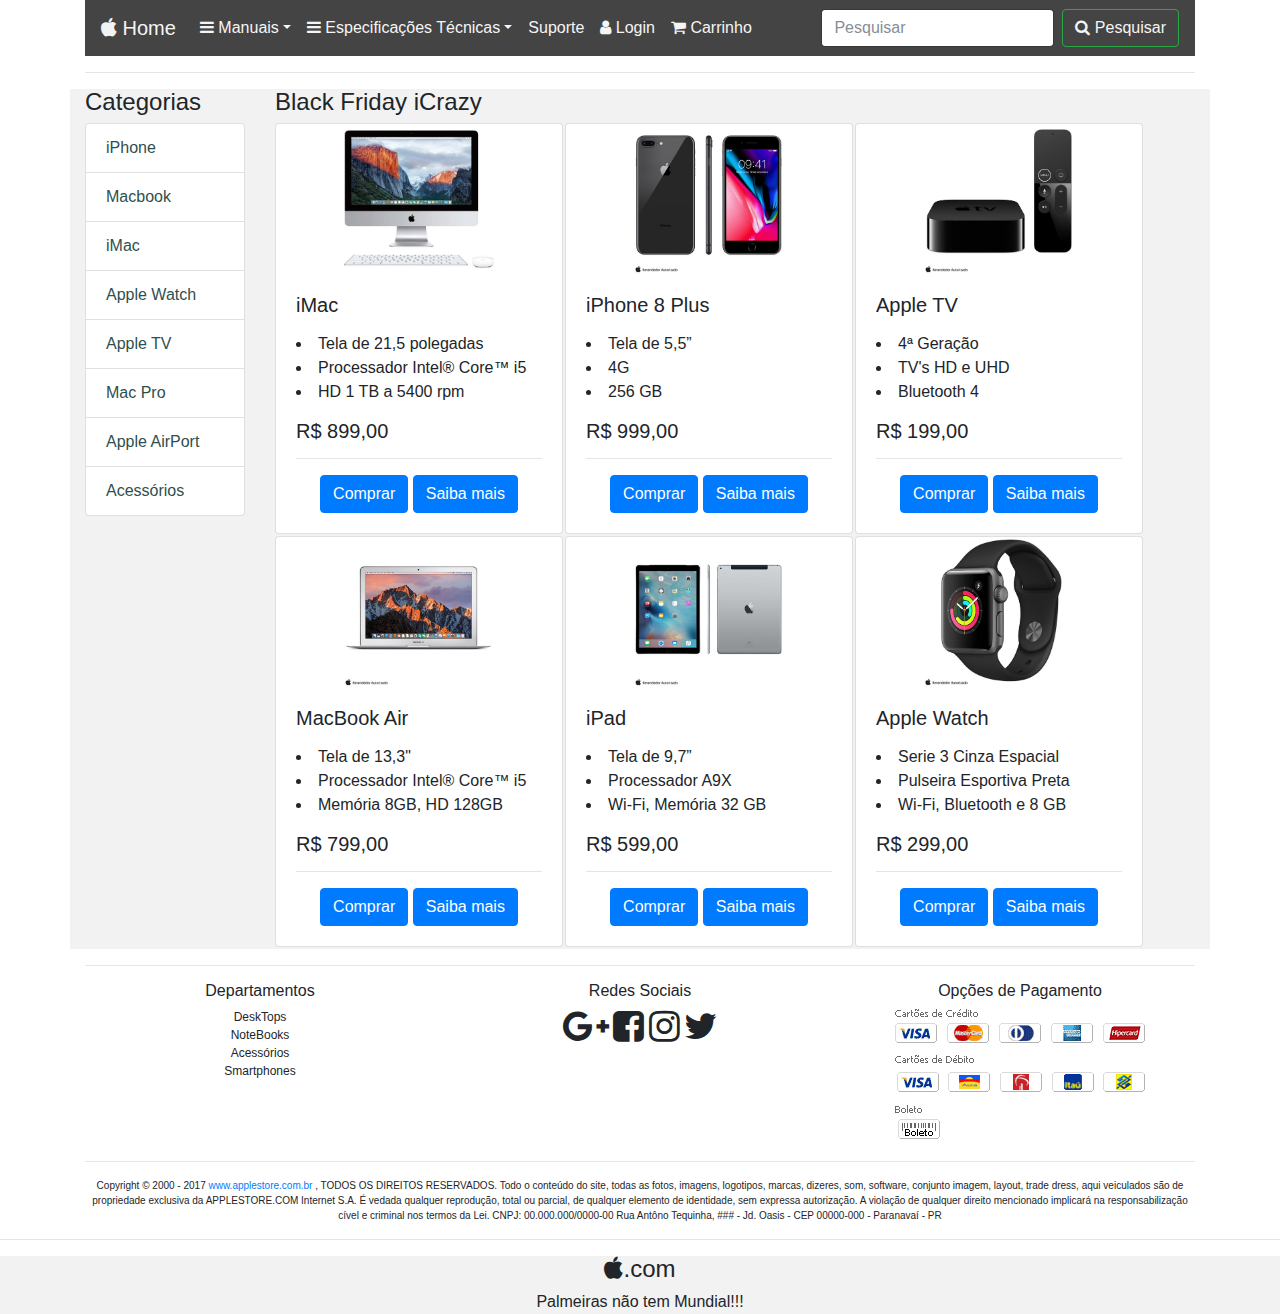
<file: public_html/AppleStore.html>
<html>
    <head>
        <title>Apple Store</title>
        <meta charset="UTF-8">
        <meta name="viewport" content="width=device-width, initial-scale=1.0">
        <script src="js/jquery-3.2.1.js"></script>
        <script src="js/popper.js"></script>
        <script src="js/bootstrap.js"></script>
        <link rel="stylesheet" href="css/bootstrap.css" type="text/css"/>
        <link rel="stylesheet" href="https://cdnjs.cloudflare.com/ajax/libs/font-awesome/4.7.0/css/font-awesome.min.css">
        <link rel="stylesheet" href="https://fonts.googleapis.com/icon?family=Material+Icons">
        <style>
            .card{
                margin-right: 2px;
                margin-bottom: 2px;
                width: 18rem;
                float: left;
            }
            .card-img{
                text-align: center;                
            }
            .card-body{
                text-align: left;                               
            }
            .card-img-top{
                width: 150px;
            }
            .btn-card{
                text-align: center;
            }
        </style>
    </head>
    <body>
        <div class="container">
            <!--===================================================================================-->
            <div class="row">               
                <div class="col">
                    <nav class="navbar navbar-expand-lg navbar-light" style=" background-color: #444444;">
                        <a class="navbar-brand" href="AppleStore.html" style="color: whitesmoke">
                            <i style="color: #F2F2F2" class="fa fa-apple" aria-hidden="true"></i> Home</a>
                        <button class="navbar-toggler" type="button" data-toggle="collapse" data-target="#navbarSupportedContent" aria-controls="navbarSupportedContent" aria-expanded="false" aria-label="Toggle navigation">
                            <span class="navbar-toggler-icon"></span>
                        </button>

                        <div class="collapse navbar-collapse" id="navbarSupportedContent">
                            <ul class="navbar-nav mr-auto">
                                <li class="nav-item dropdown">
                                    <a class="nav-link dropdown-toggle" href="#" id="navbarDropdownMenuLink" data-toggle="dropdown" aria-haspopup="true" aria-expanded="false" style="color: whitesmoke">
                                        <i class="fa fa-bars" aria-hidden="true"></i> Manuais</a>                                   
                                    <div class="dropdown-menu" aria-labelledby="navbarDropdownMenuLink">
                                        <a class="dropdown-item" href="#">iPhone</a>
                                        <a class="dropdown-item" href="#">Macbook</a>
                                        <a class="dropdown-item" href="#">iMac</a>
                                        <a class="dropdown-item" href="#">Apple Watch</a>
                                        <a class="dropdown-item" href="#">Apple TV</a>
                                        <a class="dropdown-item" href="#">Mac Pro</a>
                                        <a class="dropdown-item" href="#">Apple AirPort</a>
                                        <a class="dropdown-item" href="#">Acessórios</a>
                                    </div>
                                </li>
                                <li class="nav-item dropdown">
                                    <a class="nav-link dropdown-toggle" href="#" id="navbarDropdownMenuLink" data-toggle="dropdown" aria-haspopup="true" aria-expanded="false" style="color: whitesmoke">
                                        <i class="fa fa-bars" aria-hidden="true"></i> Especificações Técnicas</a>
                                    <div class="dropdown-menu" aria-labelledby="navbarDropdownMenuLink">
                                        <a class="dropdown-item" href="#">iPhone</a>
                                        <a class="dropdown-item" href="#">Macbook</a>
                                        <a class="dropdown-item" href="#">iMac</a>
                                        <a class="dropdown-item" href="#">Apple Watch</a>
                                        <a class="dropdown-item" href="#">Apple TV</a>
                                        <a class="dropdown-item" href="#">Mac Pro</a>
                                        <a class="dropdown-item" href="#">Apple AirPort</a>
                                        <a class="dropdown-item" href="#">Acessórios</a> 
                                    </div>
                                </li>
                                <li class="nav-item"><a class="nav-link" href="#" style="color: whitesmoke">Suporte</a>
                                </li>
                                <li class="nav-item"><a class="nav-link" href="Cadastro.html" style="color: whitesmoke"> 
                                        <i class="fa fa-user" aria-hidden="true"></i> Login</a>
                                </li>
                                <li class="nav-item"><a class="nav-link" href="CarrinhoDeCompras.html" style="color: whitesmoke"> 
                                        <i class="fa fa-shopping-cart" aria-hidden="true"></i> Carrinho</a>
                                </li>
                            </ul>
                            <form class="form-inline my-2 my-lg-0">
                                <input class="form-control mr-sm-2" type="text" placeholder="Pesquisar" aria-label="Search">
                                <button class="btn btn-outline-success my-2 my-sm-0" href="www.google.com.br" type="submit" style="color: whitesmoke">
                                    <i class="fa fa-search" aria-hidden="true"></i> Pesquisar</button>
                            </form>
                        </div>
                    </nav>
                </div>
            </div>
            <hr>
            <!--===================================================================================-->
            <div class="row" style="background: #F2F2F2">
                <div class="col-2">
                    <h4>Categorias</h4>
                    <ul class="list-group">
                        <li class="list-group-item"><a href="#" style="color: darkslategray">iPhone</a></li>
                        <li class="list-group-item"><a href="#" style="color: darkslategray">Macbook</a></li>                       
                        <li class="list-group-item"><a href="#" style="color: darkslategray">iMac</a></li>                        
                        <li class="list-group-item"><a href="#" style="color: darkslategray">Apple Watch</a></li>                         
                        <li class="list-group-item"><a href="#" style="color: darkslategray">Apple TV</a></li>                         
                        <li class="list-group-item"><a href="#" style="color: darkslategray">Mac Pro</a></li>                         
                        <li class="list-group-item"><a href="#" style="color: darkslategray">Apple AirPort</a></li>                         
                        <li class="list-group-item"><a href="#" style="color: darkslategray">Acessórios</a></li>                        
                    </ul>
                </div>
                <div class="col-10">
                    <h4>Black Friday iCrazy</h4>
                    <div class="card">
                        <div class="card-img">
                            <img class="card-img-top" src="imagem/imac.jpg">
                        </div>
                        <div class="card-body">
                            <h5 class="card-title">iMac</h5>
                            <p class="card-text">
                            <li>Tela de 21,5 polegadas</li>
                            <li>Processador Intel® Core™ i5</li>
                            <li>HD 1 TB a 5400 rpm</li>                                
                            </p>
                            <h5>R$ 899,00</h5>
                            <hr>
                            <div class="btn-card">
                                <a href="iehieh.html" class="btn btn-primary">Comprar</a>                           
                                <a href="Produto.html" class="btn btn-primary">Saiba mais</a>
                            </div>                                
                        </div>
                    </div>                    
                    <div class="card">
                        <div class="card-img">
                            <img class="card-img-top"  src="imagem/iphone8black.jpg">
                        </div>
                        <div class="card-body">
                            <h5 class="card-title">iPhone 8 Plus</h5>
                            <p class="card-text">
                            <li>Tela de 5,5”</li>
                            <li>4G</li>
                            <li>256 GB</li>                            
                            </p>
                            <h5>R$ 999,00</h5>
                            <hr>
                            <div class="btn-card">
                                <a href="iehieh.html" class="btn btn-primary">Comprar</a>                           
                                <a href="Produto.html" class="btn btn-primary">Saiba mais</a>
                            </div>
                        </div>
                    </div>                    
                    <div class="card">
                        <div class="card-img">
                            <img class="card-img-top"src="imagem/Apple TV.jpg">                        
                        </div>
                        <div class="card-body">
                            <h5 class="card-title">Apple TV</h5>
                            <p class="card-text">
                            <li>4ª Geração</li>
                            <li>TV's HD e UHD</li>
                            <li>Bluetooth 4</li>                                                      
                            </p>
                            <h5>R$ 199,00</h5>
                            <hr>
                            <div class="btn-card">
                                <a href="iehieh.html" class="btn btn-primary">Comprar</a>                           
                                <a href="Produto.html" class="btn btn-primary">Saiba mais</a>
                            </div>
                        </div>
                    </div>                    
                    <div class="card">
                        <div class="card-img">
                            <img class="card-img-top" src="imagem/macbook.jpg">
                        </div>
                        <div class="card-body">
                            <h5 class="card-title">MacBook Air</h5>
                            <p class="card-text">
                            <li>Tela de 13,3"</li>
                            <li>Processador Intel® Core™ i5</li>
                            <li>Memória 8GB, HD 128GB</li>                                
                            </p>
                            <h5>R$ 799,00</h5>
                            <hr>
                            <div class="btn-card">
                                <a href="iehieh.html" class="btn btn-primary">Comprar</a>                           
                                <a href="Produto.html" class="btn btn-primary">Saiba mais</a>
                            </div>
                        </div>
                    </div>                    
                    <div class="card">
                        <div class="card-img">
                            <img class="card-img-top" src="imagem/ipadgray.jpg">
                        </div>
                        <div class="card-body">
                            <h5 class="card-title">iPad</h5>
                            <p class="card-text">
                            <li>Tela de 9,7”</li>
                            <li>Processador A9X</li>
                            <li>Wi-Fi, Memória 32 GB</li>                            
                            </p>
                            <h5>R$ 599,00</h5>
                            <hr>
                            <div class="btn-card">
                                <a href="iehieh.html" class="btn btn-primary">Comprar</a>                           
                                <a href="Produto.html" class="btn btn-primary">Saiba mais</a>
                            </div>                            
                        </div>
                    </div>                    
                    <div class="card">
                        <div class="card-img">
                            <img class="card-img-top"  src="imagem/watch.jpg" alt="Card image cap">
                        </div>                        
                        <div class="card-body">
                            <h5 class="card-title">Apple Watch</h5>
                            <p class="card-text">
                            <li>Serie 3 Cinza Espacial</li>
                            <li>Pulseira Esportiva Preta</li>
                            <li>Wi-Fi, Bluetooth e 8 GB</li>                    
                            </p>
                            <h5>R$ 299,00</h5>
                            <hr>
                            <div class="btn-card">
                                <a href="iehieh.html" class="btn btn-primary">Comprar</a>                           
                                <a href="Produto.html" class="btn btn-primary">Saiba mais</a>
                            </div>
                        </div>
                    </div>                    
                </div>
            </div>
            <hr>

            <!--===================================================================================-->
            <div class="row" style="text-align: center">
                <div class="col">
                    <h6>Departamentos</h6>
                    <p style="font-size: 12px">DeskTops</br>NoteBooks</br>Acessórios</br>Smartphones</p>
                </div>
                <div class="col">
                    <h6>Redes Sociais</h6>
                    <div style="text-align: center">
                        <i style="font-size:36px" class="fa fa-google-plus" aria-hidden="true"></i>
                        <i style="font-size:36px" class="fa fa-facebook-square" aria-hidden="true"></i>
                        <i style="font-size:36px" class="fa fa-instagram" aria-hidden="true"></i>
                        <i style="font-size:36px" class="fa fa-twitter" aria-hidden="true"></i>

                    </div>

                </div>
                <div class="col">
                    <h6>Opções de Pagamento</h6>
                    <img style="" src="imagem/opcoes.png" alt=""/>
                </div>
            </div>
            <hr>
            <div>
                <p style="text-align: center; font-size: 10px">Copyright © 2000 - 2017 
                    <a href="AppleStore.html">www.applestore.com.br</a> , TODOS OS DIREITOS RESERVADOS. 
                    Todo o conteúdo do site, todas as fotos, imagens, logotipos, marcas, dizeres, som, 
                    software, conjunto imagem, layout, trade dress, aqui veiculados são de propriedade 
                    exclusiva da APPLESTORE.COM Internet S.A. É vedada qualquer reprodução, total ou parcial, 
                    de qualquer elemento de identidade, sem expressa autorização. A violação de qualquer 
                    direito mencionado implicará na responsabilização cível e criminal nos termos da Lei. 
                    CNPJ: 00.000.000/0000-00 Rua Antôno Tequinha, ### - Jd. Oasis - CEP 00000-000 - Paranavaí - PR</p>
            </div>
        </div>
        <hr>
        <div style="background: #F2F2F2">
            <div style="text-align: center">
                <h4><i class="fa fa-apple" aria-hidden="true"></i>.com</h4> Palmeiras não tem Mundial!!!
            </div>
        </div>
    </body>
</html>
</file>
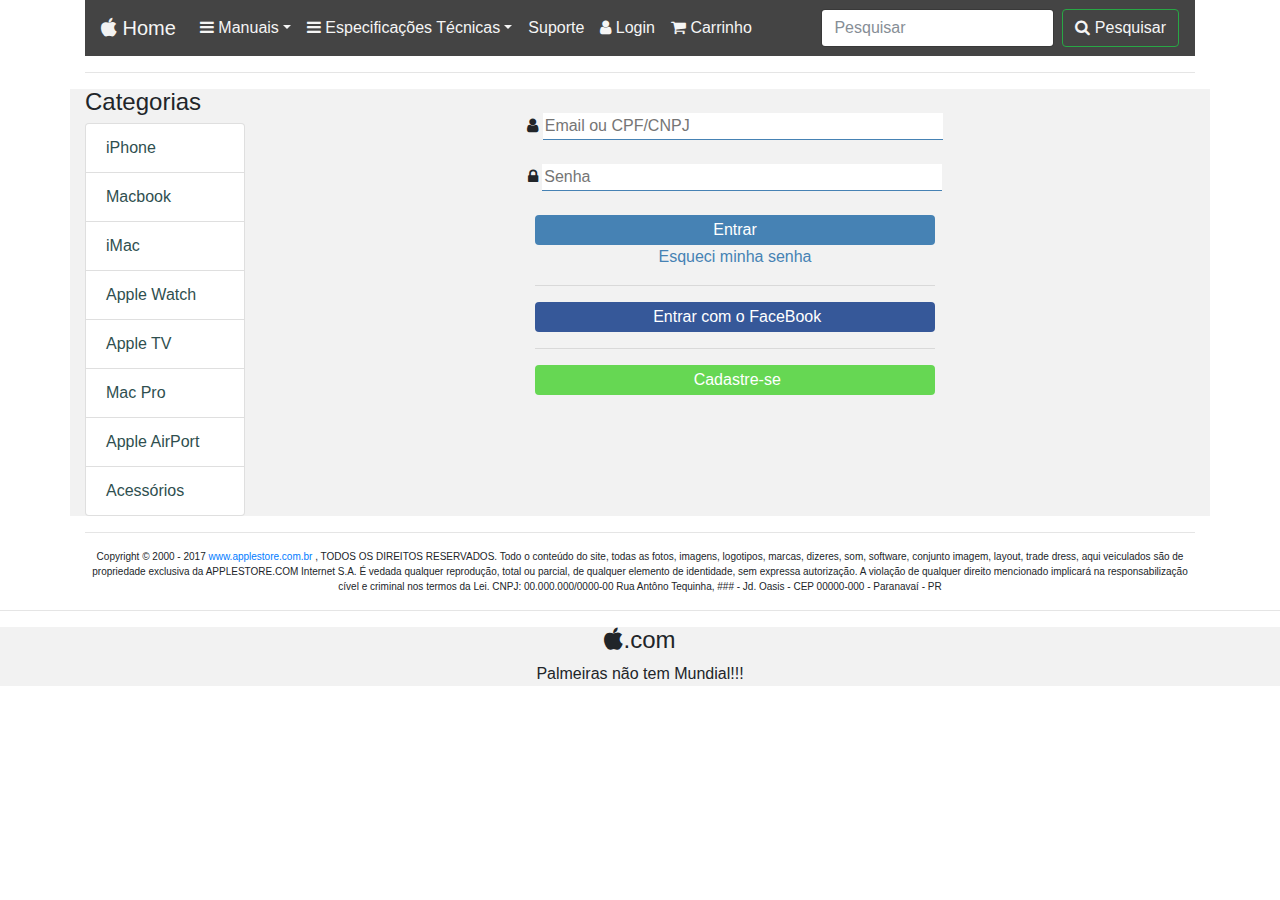
<file: public_html/Cadastro.html>
<html>
    <head>
        <title>Apple Store</title>
        <meta charset="UTF-8">
        <meta name="viewport" content="width=device-width, initial-scale=1.0">
        <script src="js/jquery-3.2.1.js"></script>
        <script src="js/popper.js"></script>
        <script src="js/bootstrap.js"></script>
        <link rel="stylesheet" href="css/bootstrap.css" type="text/css"/>
        <link rel="stylesheet" href="https://cdnjs.cloudflare.com/ajax/libs/font-awesome/4.7.0/css/font-awesome.min.css">
        <link rel="stylesheet" href="https://fonts.googleapis.com/icon?family=Material+Icons">


        <style>
            .card{
                margin-right: 2px;
                margin-bottom: 2px;
                width: 18rem;
                float: left;
            }
            .card-img{
                text-align: center;                
            }
            .card-body{
                text-align: left;                               
            }
            .card-img-top{
                width: 150px;
            }
            .btn-card{
                text-align: center;
            }
            .form{
                border-top: 0;
                border-left: 0;
                border-right: 0;
                border-bottom: 1px solid #4682B4;
                width: 400px;
            }
            .btnn {
                border: 0px;
                width: 400px;
                height: 30px;
                background:#4682B4;
                color: #FFFFFF;
                border-radius: 4px;
            }
        </style>
    </head>
    <body>
        <div class="container">
            <!--===================================================================================-->
            <div class="row">               
                <div class="col">
                    <nav class="navbar navbar-expand-lg navbar-light" style=" background-color: #444444;">
                        <a class="navbar-brand" href="AppleStore.html" style="color: whitesmoke">
                            <i style="color: #F2F2F2" class="fa fa-apple" aria-hidden="true"></i> Home</a>
                        <button class="navbar-toggler" type="button" data-toggle="collapse" data-target="#navbarSupportedContent" aria-controls="navbarSupportedContent" aria-expanded="false" aria-label="Toggle navigation">
                            <span class="navbar-toggler-icon"></span>
                        </button>

                        <div class="collapse navbar-collapse" id="navbarSupportedContent">
                            <ul class="navbar-nav mr-auto">
                                <li class="nav-item dropdown">
                                    <a class="nav-link dropdown-toggle" href="#" id="navbarDropdownMenuLink" data-toggle="dropdown" aria-haspopup="true" aria-expanded="false" style="color: whitesmoke">
                                        <i class="fa fa-bars" aria-hidden="true"></i> Manuais</a>                                   
                                    <div class="dropdown-menu" aria-labelledby="navbarDropdownMenuLink">
                                        <a class="dropdown-item" href="#">iPhone</a>
                                        <a class="dropdown-item" href="#">Macbook</a>
                                        <a class="dropdown-item" href="#">iMac</a>
                                        <a class="dropdown-item" href="#">Apple Watch</a>
                                        <a class="dropdown-item" href="#">Apple TV</a>
                                        <a class="dropdown-item" href="#">Mac Pro</a>
                                        <a class="dropdown-item" href="#">Apple AirPort</a>
                                        <a class="dropdown-item" href="#">Acessórios</a>
                                    </div>
                                </li>
                                <li class="nav-item dropdown">
                                    <a class="nav-link dropdown-toggle" href="#" id="navbarDropdownMenuLink" data-toggle="dropdown" aria-haspopup="true" aria-expanded="false" style="color: whitesmoke">
                                        <i class="fa fa-bars" aria-hidden="true"></i> Especificações Técnicas</a>
                                    <div class="dropdown-menu" aria-labelledby="navbarDropdownMenuLink">
                                        <a class="dropdown-item" href="#">iPhone</a>
                                        <a class="dropdown-item" href="#">Macbook</a>
                                        <a class="dropdown-item" href="#">iMac</a>
                                        <a class="dropdown-item" href="#">Apple Watch</a>
                                        <a class="dropdown-item" href="#">Apple TV</a>
                                        <a class="dropdown-item" href="#">Mac Pro</a>
                                        <a class="dropdown-item" href="#">Apple AirPort</a>
                                        <a class="dropdown-item" href="#">Acessórios</a> 
                                    </div>
                                </li>
                                <li class="nav-item"><a class="nav-link" href="#" style="color: whitesmoke">Suporte</a>
                                </li>
                                <li class="nav-item"><a class="nav-link" href="Cadastro.html" style="color: whitesmoke"> 
                                        <i class="fa fa-user" aria-hidden="true"></i> Login</a>
                                </li>
                                <li class="nav-item"><a class="nav-link" href="CarrinhoDeCompras.html" style="color: whitesmoke"> 
                                        <i class="fa fa-shopping-cart" aria-hidden="true"></i> Carrinho</a>
                                </li>
                            </ul>
                            <form class="form-inline my-2 my-lg-0">
                                <input class="form-control mr-sm-2" type="text" placeholder="Pesquisar" aria-label="Search">
                                <button class="btn btn-outline-success my-2 my-sm-0" type="submit" style="color: whitesmoke">
                                    <i class="fa fa-search" aria-hidden="true"></i> Pesquisar</button>
                            </form>
                        </div>
                    </nav>
                </div>
            </div>
            <hr>
            <!--===================================================================================-->
            <div class="row" style="background: #F2F2F2">
                <div class="col-2">
                    <h4>Categorias</h4>
                    <ul class="list-group">
                        <li class="list-group-item"><a href="#" style="color: darkslategray">iPhone</a></li>
                        <li class="list-group-item"><a href="#" style="color: darkslategray">Macbook</a></li>                       
                        <li class="list-group-item"><a href="#" style="color: darkslategray">iMac</a></li>                        
                        <li class="list-group-item"><a href="#" style="color: darkslategray">Apple Watch</a></li>                         
                        <li class="list-group-item"><a href="#" style="color: darkslategray">Apple TV</a></li>                         
                        <li class="list-group-item"><a href="#" style="color: darkslategray">Mac Pro</a></li>                         
                        <li class="list-group-item"><a href="#" style="color: darkslategray">Apple AirPort</a></li>                         
                        <li class="list-group-item"><a href="#" style="color: darkslategray">Acessórios</a></li>                        
                    </ul>
                </div>
                <div class="col-10">
                    <div>
                        <form style="text-align: center; border: none" action="" method="GET"></br>
                            <span class="fa fa-user" aria-hidden="true"></span>
                            <input class="form" name="email" type="email" placeholder="Email ou CPF/CNPJ"/><br/></br>
                            <i class="fa fa-lock" aria-hidden="true"></i>
                            <input class="form" name="senha" type="password" placeholder="Senha"/><br/><br/>
                            <input class="btnn" style="background: #4682B4" value="Entrar" type="submit"/></br>
                            <p style="color: #4682B4; size: 10px">Esqueci minha senha</p>
                            <hr style="width: 400px">
                            <input class="btnn" style="background: #365899" value=" Entrar com o FaceBook" type="submit"/></br>
                            <hr style="width: 400px">
                            <input class="btnn" style="background: #66D753" value=" Cadastre-se" type="submit"/></br>

                        </form>
                    </div>                   
                </div>
            </div>
            <hr>

            <div>
                <p style="text-align: center; font-size: 10px">Copyright © 2000 - 2017 
                    <a href="AppleStore.html">www.applestore.com.br</a> , TODOS OS DIREITOS RESERVADOS. 
                    Todo o conteúdo do site, todas as fotos, imagens, logotipos, marcas, dizeres, som, 
                    software, conjunto imagem, layout, trade dress, aqui veiculados são de propriedade 
                    exclusiva da APPLESTORE.COM Internet S.A. É vedada qualquer reprodução, total ou parcial, 
                    de qualquer elemento de identidade, sem expressa autorização. A violação de qualquer 
                    direito mencionado implicará na responsabilização cível e criminal nos termos da Lei. 
                    CNPJ: 00.000.000/0000-00 Rua Antôno Tequinha, ### - Jd. Oasis - CEP 00000-000 - Paranavaí - PR</p>
            </div>
        </div>
        <hr>
        <div style="background: #F2F2F2">
            <div style="text-align: center">
                <h4><i class="fa fa-apple" aria-hidden="true"></i>.com</h4> Palmeiras não tem Mundial!!!
            </div>
        </div>
    </body>
</html>
</file>
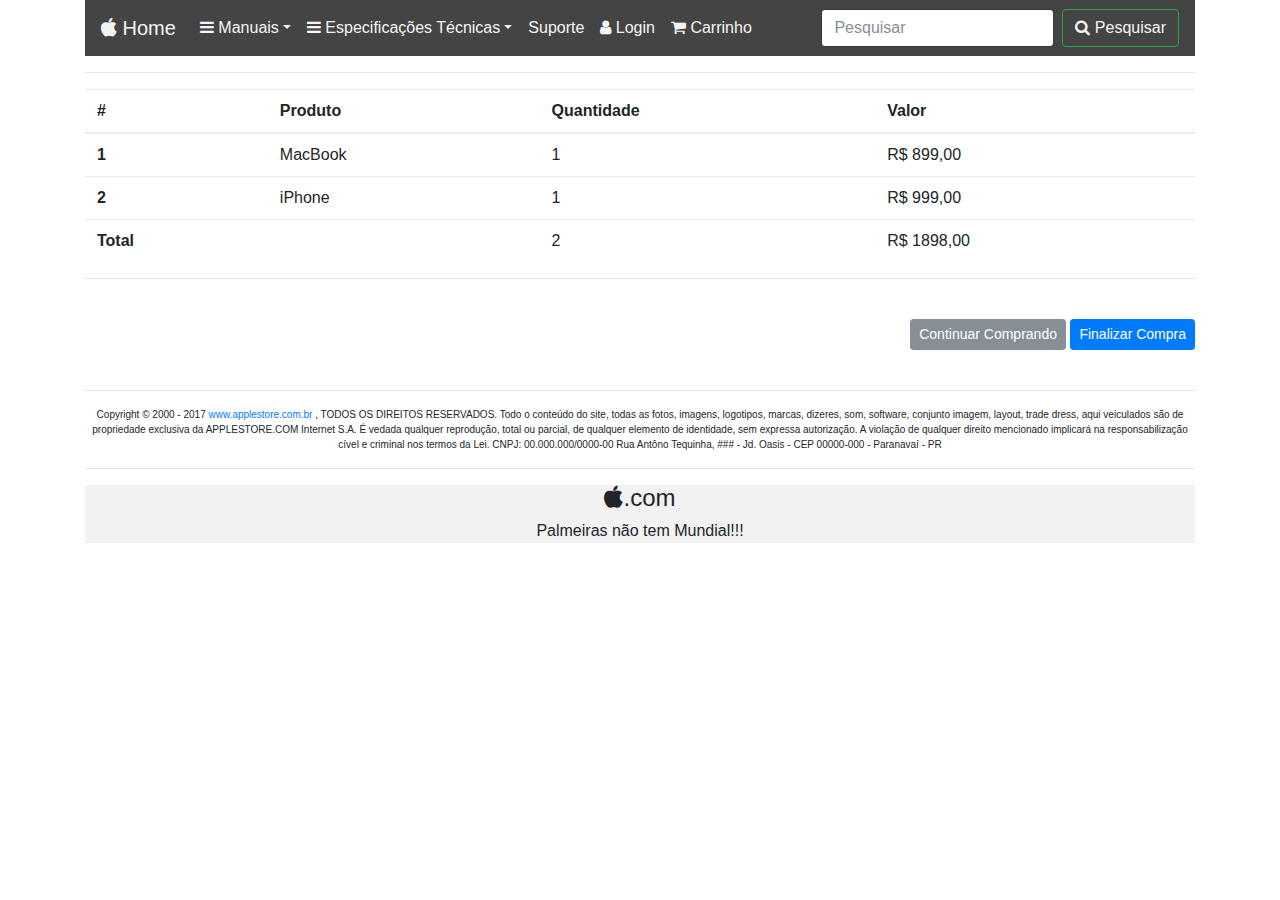
<file: public_html/CarrinhoDeCompras.html>
<html>
    <head>
        <title>Apple Store</title>
        <meta charset="UTF-8">
        <meta name="viewport" content="width=device-width, initial-scale=1.0">
        <script src="js/jquery-3.2.1.js"></script>
        <script src="js/popper.js"></script>
        <script src="js/bootstrap.js"></script>
        <link rel="stylesheet" href="css/bootstrap.css" type="text/css"/>
        <link rel="stylesheet" href="https://cdnjs.cloudflare.com/ajax/libs/font-awesome/4.7.0/css/font-awesome.min.css">
        <link rel="stylesheet" href="https://fonts.googleapis.com/icon?family=Material+Icons">


        <style>
            .card{
                margin-right: 2px;
                margin-bottom: 2px;
                width: 18rem;
                float: left;
            }
            .card-img{
                text-align: center;                
            }
            .card-body{
                text-align: left;                               
            }
            .card-img-top{
                width: 150px;
            }
            .btn-card{
                text-align: center;
            }
        </style>
    </head>
    <body>
        <div class="container">
            <!--===================================================================================-->
            <div class="row">               
                <div class="col">
                    <nav class="navbar navbar-expand-lg navbar-light" style=" background-color: #444444;">
                        <a class="navbar-brand" href="AppleStore.html" style="color: whitesmoke">
                            <i style="color: #F2F2F2" class="fa fa-apple" aria-hidden="true"></i> Home</a>
                        <button class="navbar-toggler" type="button" data-toggle="collapse" data-target="#navbarSupportedContent" aria-controls="navbarSupportedContent" aria-expanded="false" aria-label="Toggle navigation">
                            <span class="navbar-toggler-icon"></span>
                        </button>

                        <div class="collapse navbar-collapse" id="navbarSupportedContent">
                            <ul class="navbar-nav mr-auto">
                                <li class="nav-item dropdown">
                                    <a class="nav-link dropdown-toggle" href="#" id="navbarDropdownMenuLink" data-toggle="dropdown" aria-haspopup="true" aria-expanded="false" style="color: whitesmoke">
                                        <i class="fa fa-bars" aria-hidden="true"></i> Manuais</a>                                   
                                    <div class="dropdown-menu" aria-labelledby="navbarDropdownMenuLink">
                                        <a class="dropdown-item" href="#">iPhone</a>
                                        <a class="dropdown-item" href="#">Macbook</a>
                                        <a class="dropdown-item" href="#">iMac</a>
                                        <a class="dropdown-item" href="#">Apple Watch</a>
                                        <a class="dropdown-item" href="#">Apple TV</a>
                                        <a class="dropdown-item" href="#">Mac Pro</a>
                                        <a class="dropdown-item" href="#">Apple AirPort</a>
                                        <a class="dropdown-item" href="#">Acessórios</a>
                                    </div>
                                </li>
                                <li class="nav-item dropdown">
                                    <a class="nav-link dropdown-toggle" href="#" id="navbarDropdownMenuLink" data-toggle="dropdown" aria-haspopup="true" aria-expanded="false" style="color: whitesmoke">
                                        <i class="fa fa-bars" aria-hidden="true"></i> Especificações Técnicas</a>
                                    <div class="dropdown-menu" aria-labelledby="navbarDropdownMenuLink">
                                        <a class="dropdown-item" href="#">iPhone</a>
                                        <a class="dropdown-item" href="#">Macbook</a>
                                        <a class="dropdown-item" href="#">iMac</a>
                                        <a class="dropdown-item" href="#">Apple Watch</a>
                                        <a class="dropdown-item" href="#">Apple TV</a>
                                        <a class="dropdown-item" href="#">Mac Pro</a>
                                        <a class="dropdown-item" href="#">Apple AirPort</a>
                                        <a class="dropdown-item" href="#">Acessórios</a> 
                                    </div>
                                </li>
                                <li class="nav-item"><a class="nav-link" href="#" style="color: whitesmoke">Suporte</a>
                                </li>
                                <li class="nav-item"><a class="nav-link" href="Cadastro.html" style="color: whitesmoke"> 
                                        <i class="fa fa-user" aria-hidden="true"></i> Login</a>
                                </li>
                                <li class="nav-item"><a class="nav-link" href="CarrinhoDeCompras.html" style="color: whitesmoke"> 
                                        <i class="fa fa-shopping-cart" aria-hidden="true"></i> Carrinho</a>
                                </li>
                            </ul>
                            <form class="form-inline my-2 my-lg-0">
                                <input class="form-control mr-sm-2" type="text" placeholder="Pesquisar" aria-label="Search">
                                <button class="btn btn-outline-success my-2 my-sm-0" type="submit" style="color: whitesmoke">
                                    <i class="fa fa-search" aria-hidden="true"></i> Pesquisar</button>
                            </form>
                        </div>
                    </nav>
                </div>
            </div>
            <hr>
            <div>
                <table class="table">
                    <thead>
                        <tr>
                            <th scope="col">#</th>
                            <th scope="col">Produto</th>
                            <th scope="col">Quantidade</th>
                            <th scope="col">Valor</th>
                        </tr>
                    </thead>
                    <tbody>
                        <tr>
                            <th scope="row">1</th>
                            <td>MacBook</td>
                            <td>1</td>
                            <td>R$ 899,00</td>
                        </tr>
                        <tr>
                            <th scope="row">2</th>
                            <td>iPhone</td>
                            <td>1</td>
                            <td>R$ 999,00</td>
                        </tr>
                        <tr>
                            <th scope="row">Total</th>
                            <td></td>
                            <td>2</td>
                            <td>R$ 1898,00</td>
                        </tr>
                    </tbody>
                </table>
                <hr></br>
                <div style="text-align: right">
                    <button type="button" class="btn btn-secondary btn-sm">Continuar Comprando</button>
                    <button type="button" class="btn btn-primary btn-sm">Finalizar Compra</button>
                </div></br>
                <hr>
            </div>
            <div>
                <p style="text-align: center; font-size: 10px">Copyright © 2000 - 2017 
                    <a href="AppleStore.html">www.applestore.com.br</a> , TODOS OS DIREITOS RESERVADOS. 
                    Todo o conteúdo do site, todas as fotos, imagens, logotipos, marcas, dizeres, som, 
                    software, conjunto imagem, layout, trade dress, aqui veiculados são de propriedade 
                    exclusiva da APPLESTORE.COM Internet S.A. É vedada qualquer reprodução, total ou parcial, 
                    de qualquer elemento de identidade, sem expressa autorização. A violação de qualquer 
                    direito mencionado implicará na responsabilização cível e criminal nos termos da Lei. 
                    CNPJ: 00.000.000/0000-00 Rua Antôno Tequinha, ### - Jd. Oasis - CEP 00000-000 - Paranavaí - PR</p>
            </div>
            <hr>
            <div style="background: #F2F2F2">
                <div style="text-align: center">
                    <h4><i class="fa fa-apple" aria-hidden="true"></i>.com</h4> Palmeiras não tem Mundial!!!
                </div>
            </div>
        </div>
    </body>
</html>
</file>
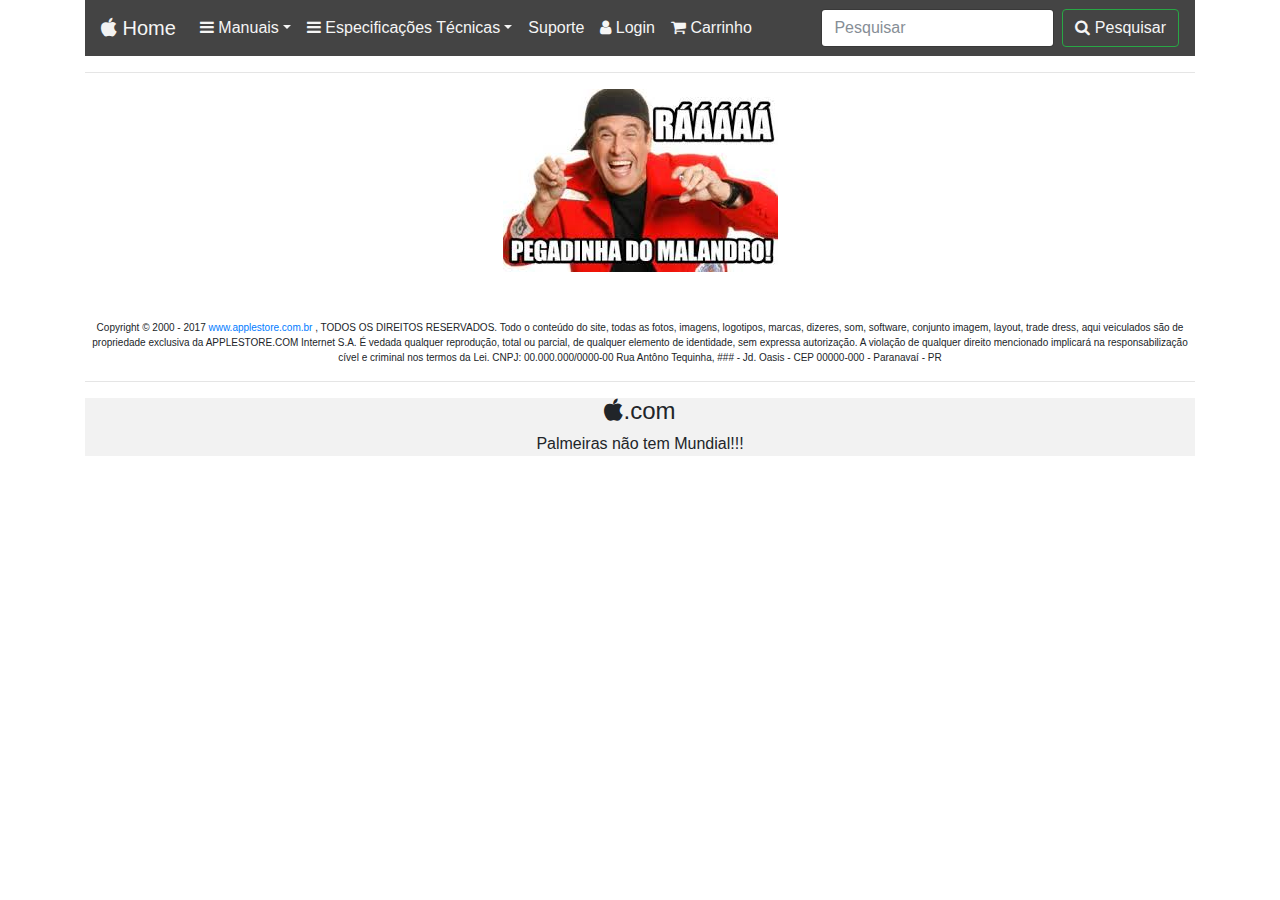
<file: public_html/iehieh.html>
<html>
    <head>
        <title>Apple Store</title>
        <meta charset="UTF-8">
        <meta name="viewport" content="width=device-width, initial-scale=1.0">
        <script src="js/jquery-3.2.1.js"></script>
        <script src="js/popper.js"></script>
        <script src="js/bootstrap.js"></script>
        <link rel="stylesheet" href="css/bootstrap.css" type="text/css"/>
        <link rel="stylesheet" href="https://cdnjs.cloudflare.com/ajax/libs/font-awesome/4.7.0/css/font-awesome.min.css">
        <link rel="stylesheet" href="https://fonts.googleapis.com/icon?family=Material+Icons">


        <style>
            .card{
                margin-right: 2px;
                margin-bottom: 2px;
                width: 18rem;
                float: left;
            }
            .card-img{
                text-align: center;                
            }
            .card-body{
                text-align: left;                               
            }
            .card-img-top{
                width: 150px;
            }
            .btn-card{
                text-align: center;
            }
        </style>
    </head>
    <body>
        <div class="container">
            <!--===================================================================================-->
            <div class="row">               
                <div class="col">
                    <nav class="navbar navbar-expand-lg navbar-light" style=" background-color: #444444;">
                        <a class="navbar-brand" href="AppleStore.html" style="color: whitesmoke">
                            <i style="color: #F2F2F2" class="fa fa-apple" aria-hidden="true"></i> Home</a>
                        <button class="navbar-toggler" type="button" data-toggle="collapse" data-target="#navbarSupportedContent" aria-controls="navbarSupportedContent" aria-expanded="false" aria-label="Toggle navigation">
                            <span class="navbar-toggler-icon"></span>
                        </button>

                        <div class="collapse navbar-collapse" id="navbarSupportedContent">
                            <ul class="navbar-nav mr-auto">
                                <li class="nav-item dropdown">
                                    <a class="nav-link dropdown-toggle" href="#" id="navbarDropdownMenuLink" data-toggle="dropdown" aria-haspopup="true" aria-expanded="false" style="color: whitesmoke">
                                        <i class="fa fa-bars" aria-hidden="true"></i> Manuais</a>                                   
                                    <div class="dropdown-menu" aria-labelledby="navbarDropdownMenuLink">
                                        <a class="dropdown-item" href="#">iPhone</a>
                                        <a class="dropdown-item" href="#">Macbook</a>
                                        <a class="dropdown-item" href="#">iMac</a>
                                        <a class="dropdown-item" href="#">Apple Watch</a>
                                        <a class="dropdown-item" href="#">Apple TV</a>
                                        <a class="dropdown-item" href="#">Mac Pro</a>
                                        <a class="dropdown-item" href="#">Apple AirPort</a>
                                        <a class="dropdown-item" href="#">Acessórios</a>
                                    </div>
                                </li>
                                <li class="nav-item dropdown">
                                    <a class="nav-link dropdown-toggle" href="#" id="navbarDropdownMenuLink" data-toggle="dropdown" aria-haspopup="true" aria-expanded="false" style="color: whitesmoke">
                                        <i class="fa fa-bars" aria-hidden="true"></i> Especificações Técnicas</a>
                                    <div class="dropdown-menu" aria-labelledby="navbarDropdownMenuLink">
                                        <a class="dropdown-item" href="#">iPhone</a>
                                        <a class="dropdown-item" href="#">Macbook</a>
                                        <a class="dropdown-item" href="#">iMac</a>
                                        <a class="dropdown-item" href="#">Apple Watch</a>
                                        <a class="dropdown-item" href="#">Apple TV</a>
                                        <a class="dropdown-item" href="#">Mac Pro</a>
                                        <a class="dropdown-item" href="#">Apple AirPort</a>
                                        <a class="dropdown-item" href="#">Acessórios</a> 
                                    </div>
                                </li>
                                <li class="nav-item"><a class="nav-link" href="#" style="color: whitesmoke">Suporte</a>
                                </li>
                                <li class="nav-item"><a class="nav-link" href="Cadastro.html" style="color: whitesmoke"> 
                                        <i class="fa fa-user" aria-hidden="true"></i> Login</a>
                                </li>
                                <li class="nav-item"><a class="nav-link" href="CarrinhoDeCompras.html" style="color: whitesmoke"> 
                                        <i class="fa fa-shopping-cart" aria-hidden="true"></i> Carrinho</a>
                                </li>
                            </ul>
                            <form class="form-inline my-2 my-lg-0">
                                <input class="form-control mr-sm-2" type="text" placeholder="Pesquisar" aria-label="Search">
                                <button class="btn btn-outline-success my-2 my-sm-0" type="submit" style="color: whitesmoke">
                                    <i class="fa fa-search" aria-hidden="true"></i> Pesquisar</button>
                            </form>
                        </div>
                    </nav>
                </div>
            </div>
            <hr>
            <div style="text-align: center">
                <img src="imagem/pegadinha.jpg"/>                
            </div>
            </br></br>
            <div>
                <p style="text-align: center; font-size: 10px">Copyright © 2000 - 2017 
                    <a href="AppleStore.html">www.applestore.com.br</a> , TODOS OS DIREITOS RESERVADOS. 
                    Todo o conteúdo do site, todas as fotos, imagens, logotipos, marcas, dizeres, som, 
                    software, conjunto imagem, layout, trade dress, aqui veiculados são de propriedade 
                    exclusiva da APPLESTORE.COM Internet S.A. É vedada qualquer reprodução, total ou parcial, 
                    de qualquer elemento de identidade, sem expressa autorização. A violação de qualquer 
                    direito mencionado implicará na responsabilização cível e criminal nos termos da Lei. 
                    CNPJ: 00.000.000/0000-00 Rua Antôno Tequinha, ### - Jd. Oasis - CEP 00000-000 - Paranavaí - PR</p>
            </div>            
            <hr>
            <div style="background: #F2F2F2">
                <div style="text-align: center">
                    <h4><i class="fa fa-apple" aria-hidden="true"></i>.com</h4> Palmeiras não tem Mundial!!!
                </div>
            </div>
    </body>
</html>
</file>
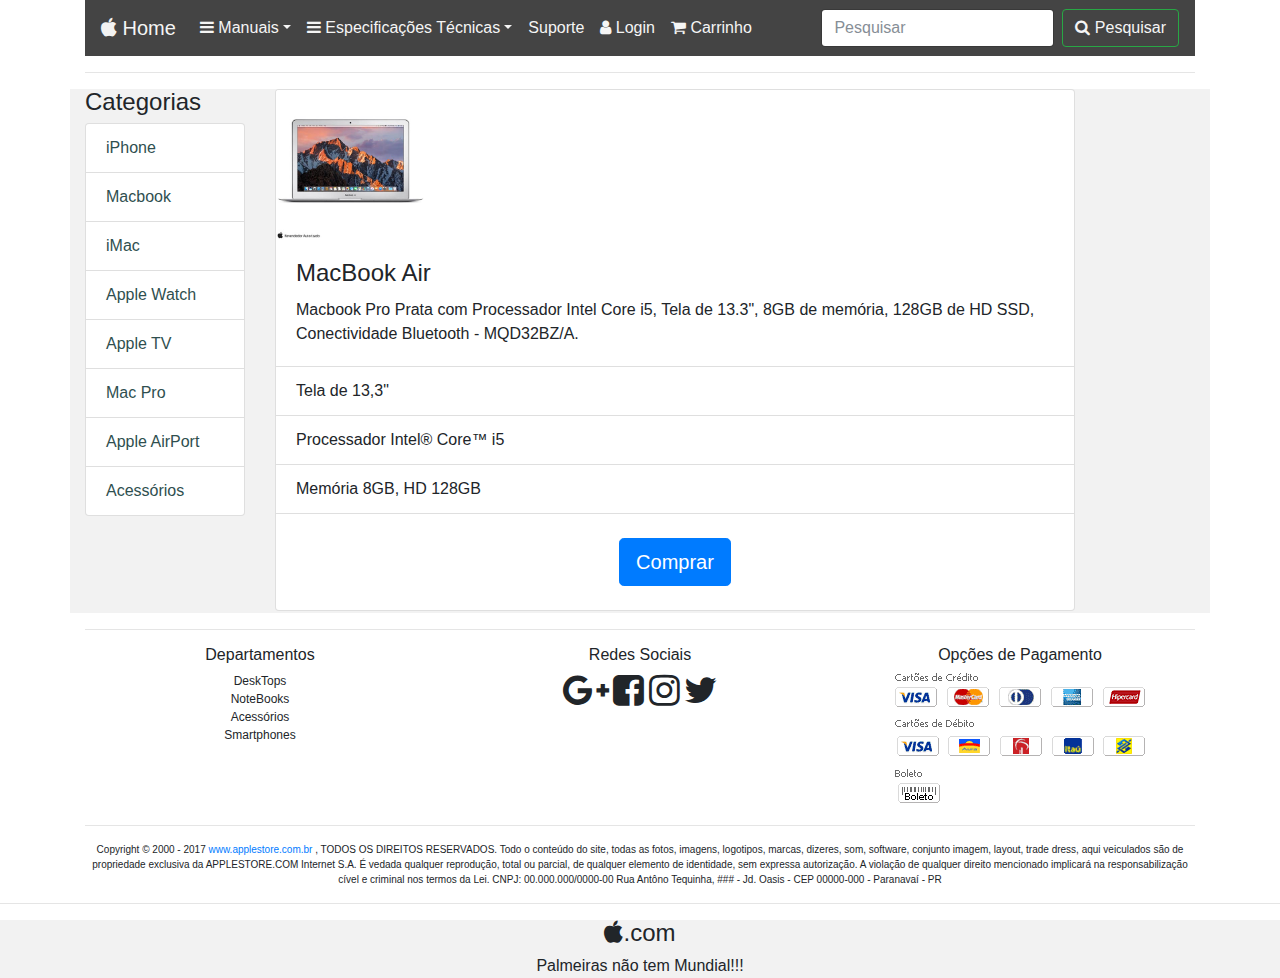
<file: public_html/Produto.html>
<html>
    <head>
        <title>Apple Store</title>
        <meta charset="UTF-8">
        <meta name="viewport" content="width=device-width, initial-scale=1.0">
        <script src="js/jquery-3.2.1.js"></script>
        <script src="js/popper.js"></script>
        <script src="js/bootstrap.js"></script>
        <link rel="stylesheet" href="css/bootstrap.css" type="text/css"/>
        <link rel="stylesheet" href="https://cdnjs.cloudflare.com/ajax/libs/font-awesome/4.7.0/css/font-awesome.min.css">
        <link rel="stylesheet" href="https://fonts.googleapis.com/icon?family=Material+Icons">


        <style>
            .card{
                margin-right: 2px;
                margin-bottom: 2px;
                width: 18rem;
                float: left;
            }
            .card-img{
                text-align: center;                
            }
            .card-body{
                text-align: left;                               
            }
            .card-img-top{
                width: 150px;
            }
            .btn-card{
                text-align: center;
            }
        </style>
    </head>
    <body>
        <div class="container">
            <!--===================================================================================-->
            <div class="row">               
                <div class="col">
                    <nav class="navbar navbar-expand-lg navbar-light" style=" background-color: #444444;">
                        <a class="navbar-brand" href="AppleStore.html" style="color: whitesmoke">
                            <i style="color: #F2F2F2" class="fa fa-apple" aria-hidden="true"></i> Home</a>
                        <button class="navbar-toggler" type="button" data-toggle="collapse" data-target="#navbarSupportedContent" aria-controls="navbarSupportedContent" aria-expanded="false" aria-label="Toggle navigation">
                            <span class="navbar-toggler-icon"></span>
                        </button>

                        <div class="collapse navbar-collapse" id="navbarSupportedContent">
                            <ul class="navbar-nav mr-auto">
                                <li class="nav-item dropdown">
                                    <a class="nav-link dropdown-toggle" href="#" id="navbarDropdownMenuLink" data-toggle="dropdown" aria-haspopup="true" aria-expanded="false" style="color: whitesmoke">
                                        <i class="fa fa-bars" aria-hidden="true"></i> Manuais</a>                                   
                                    <div class="dropdown-menu" aria-labelledby="navbarDropdownMenuLink">
                                        <a class="dropdown-item" href="#">iPhone</a>
                                        <a class="dropdown-item" href="#">Macbook</a>
                                        <a class="dropdown-item" href="#">iMac</a>
                                        <a class="dropdown-item" href="#">Apple Watch</a>
                                        <a class="dropdown-item" href="#">Apple TV</a>
                                        <a class="dropdown-item" href="#">Mac Pro</a>
                                        <a class="dropdown-item" href="#">Apple AirPort</a>
                                        <a class="dropdown-item" href="#">Acessórios</a>
                                    </div>
                                </li>
                                <li class="nav-item dropdown">
                                    <a class="nav-link dropdown-toggle" href="#" id="navbarDropdownMenuLink" data-toggle="dropdown" aria-haspopup="true" aria-expanded="false" style="color: whitesmoke">
                                        <i class="fa fa-bars" aria-hidden="true"></i> Especificações Técnicas</a>
                                    <div class="dropdown-menu" aria-labelledby="navbarDropdownMenuLink">
                                        <a class="dropdown-item" href="#">iPhone</a>
                                        <a class="dropdown-item" href="#">Macbook</a>
                                        <a class="dropdown-item" href="#">iMac</a>
                                        <a class="dropdown-item" href="#">Apple Watch</a>
                                        <a class="dropdown-item" href="#">Apple TV</a>
                                        <a class="dropdown-item" href="#">Mac Pro</a>
                                        <a class="dropdown-item" href="#">Apple AirPort</a>
                                        <a class="dropdown-item" href="#">Acessórios</a> 
                                    </div>
                                </li>
                                <li class="nav-item"><a class="nav-link" href="#" style="color: whitesmoke">Suporte</a>
                                </li>
                                <li class="nav-item"><a class="nav-link" href="Cadastro.html" style="color: whitesmoke"> 
                                        <i class="fa fa-user" aria-hidden="true"></i> Login</a>
                                </li>
                                <li class="nav-item"><a class="nav-link" href="CarrinhoDeCompras.html" style="color: whitesmoke"> 
                                        <i class="fa fa-shopping-cart" aria-hidden="true"></i> Carrinho</a>
                                </li>
                            </ul>
                            <form class="form-inline my-2 my-lg-0">
                                <input class="form-control mr-sm-2" type="text" placeholder="Pesquisar" aria-label="Search">
                                <button class="btn btn-outline-success my-2 my-sm-0" type="submit" style="color: whitesmoke">
                                    <i class="fa fa-search" aria-hidden="true"></i> Pesquisar</button>
                            </form>
                        </div>
                    </nav>
                </div>
            </div>
            <hr>
            <div class="row" style="background: #F2F2F2">
                <div class="col-2">
                    <h4>Categorias</h4>
                    <ul class="list-group">
                        <li class="list-group-item"><a href="#" style="color: darkslategray">iPhone</a></li>
                        <li class="list-group-item"><a href="#" style="color: darkslategray">Macbook</a></li>                       
                        <li class="list-group-item"><a href="#" style="color: darkslategray">iMac</a></li>                        
                        <li class="list-group-item"><a href="#" style="color: darkslategray">Apple Watch</a></li>                         
                        <li class="list-group-item"><a href="#" style="color: darkslategray">Apple TV</a></li>                         
                        <li class="list-group-item"><a href="#" style="color: darkslategray">Mac Pro</a></li>                         
                        <li class="list-group-item"><a href="#" style="color: darkslategray">Apple AirPort</a></li>                         
                        <li class="list-group-item"><a href="#" style="color: darkslategray">Acessórios</a></li>                        
                    </ul>
                </div>
                <div class="col-10">                    
                    <div class="card" style="width: 50rem;">
                        <img class="card-img-top" src="imagem/macbook.jpg" alt="Card image cap">
                        <div class="card-body">
                            <h4 class="card-title">MacBook Air</h4>
                            <p class="card-text">Macbook Pro Prata com Processador Intel Core i5, Tela de 13.3", 8GB de memória, 128GB de HD SSD, Conectividade Bluetooth - MQD32BZ/A.</p>
                        </div>
                        <ul class="list-group list-group-flush">
                            <li class="list-group-item">Tela de 13,3"</li>
                            <li class="list-group-item">Processador Intel® Core™ i5</li>
                            <li class="list-group-item">Memória 8GB, HD 128GB</li>
                        </ul></br>
                        <div class="btn-card">
                            <a href="iehieh.html" class="btn btn-primary btn-lg">Comprar</a>
                        </div></br>
                    </div>
                </div>
            </div>
            <hr>
            <div class="row" style="text-align: center">
                <div class="col">
                    <h6>Departamentos</h6>
                    <p style="font-size: 12px">DeskTops</br>NoteBooks</br>Acessórios</br>Smartphones</p>
                </div>
                <div class="col">
                    <h6>Redes Sociais</h6>
                    <div style="text-align: center">
                        <i style="font-size:36px" class="fa fa-google-plus" aria-hidden="true"></i>
                        <i style="font-size:36px" class="fa fa-facebook-square" aria-hidden="true"></i>
                        <i style="font-size:36px" class="fa fa-instagram" aria-hidden="true"></i>
                        <i style="font-size:36px" class="fa fa-twitter" aria-hidden="true"></i>

                    </div>

                </div>
                <div class="col">
                    <h6>Opções de Pagamento</h6>
                    <img src="imagem/opcoes.png" alt=""/>
                </div>
            </div>
            <hr>
            <div>
                <p style="text-align: center; font-size: 10px">Copyright © 2000 - 2017 
                    <a href="AppleStore.html">www.applestore.com.br</a> , TODOS OS DIREITOS RESERVADOS. 
                    Todo o conteúdo do site, todas as fotos, imagens, logotipos, marcas, dizeres, som, 
                    software, conjunto imagem, layout, trade dress, aqui veiculados são de propriedade 
                    exclusiva da APPLESTORE.COM Internet S.A. É vedada qualquer reprodução, total ou parcial, 
                    de qualquer elemento de identidade, sem expressa autorização. A violação de qualquer 
                    direito mencionado implicará na responsabilização cível e criminal nos termos da Lei. 
                    CNPJ: 00.000.000/0000-00 Rua Antôno Tequinha, ### - Jd. Oasis - CEP 00000-000 - Paranavaí - PR</p>
            </div>
        </div>
        <hr>
        <div style="background: #F2F2F2">
            <div style="text-align: center">
                <h4><i class="fa fa-apple" aria-hidden="true"></i>.com</h4> Palmeiras não tem Mundial!!!
            </div>
        </div>

    </body>
</html>
</file>
